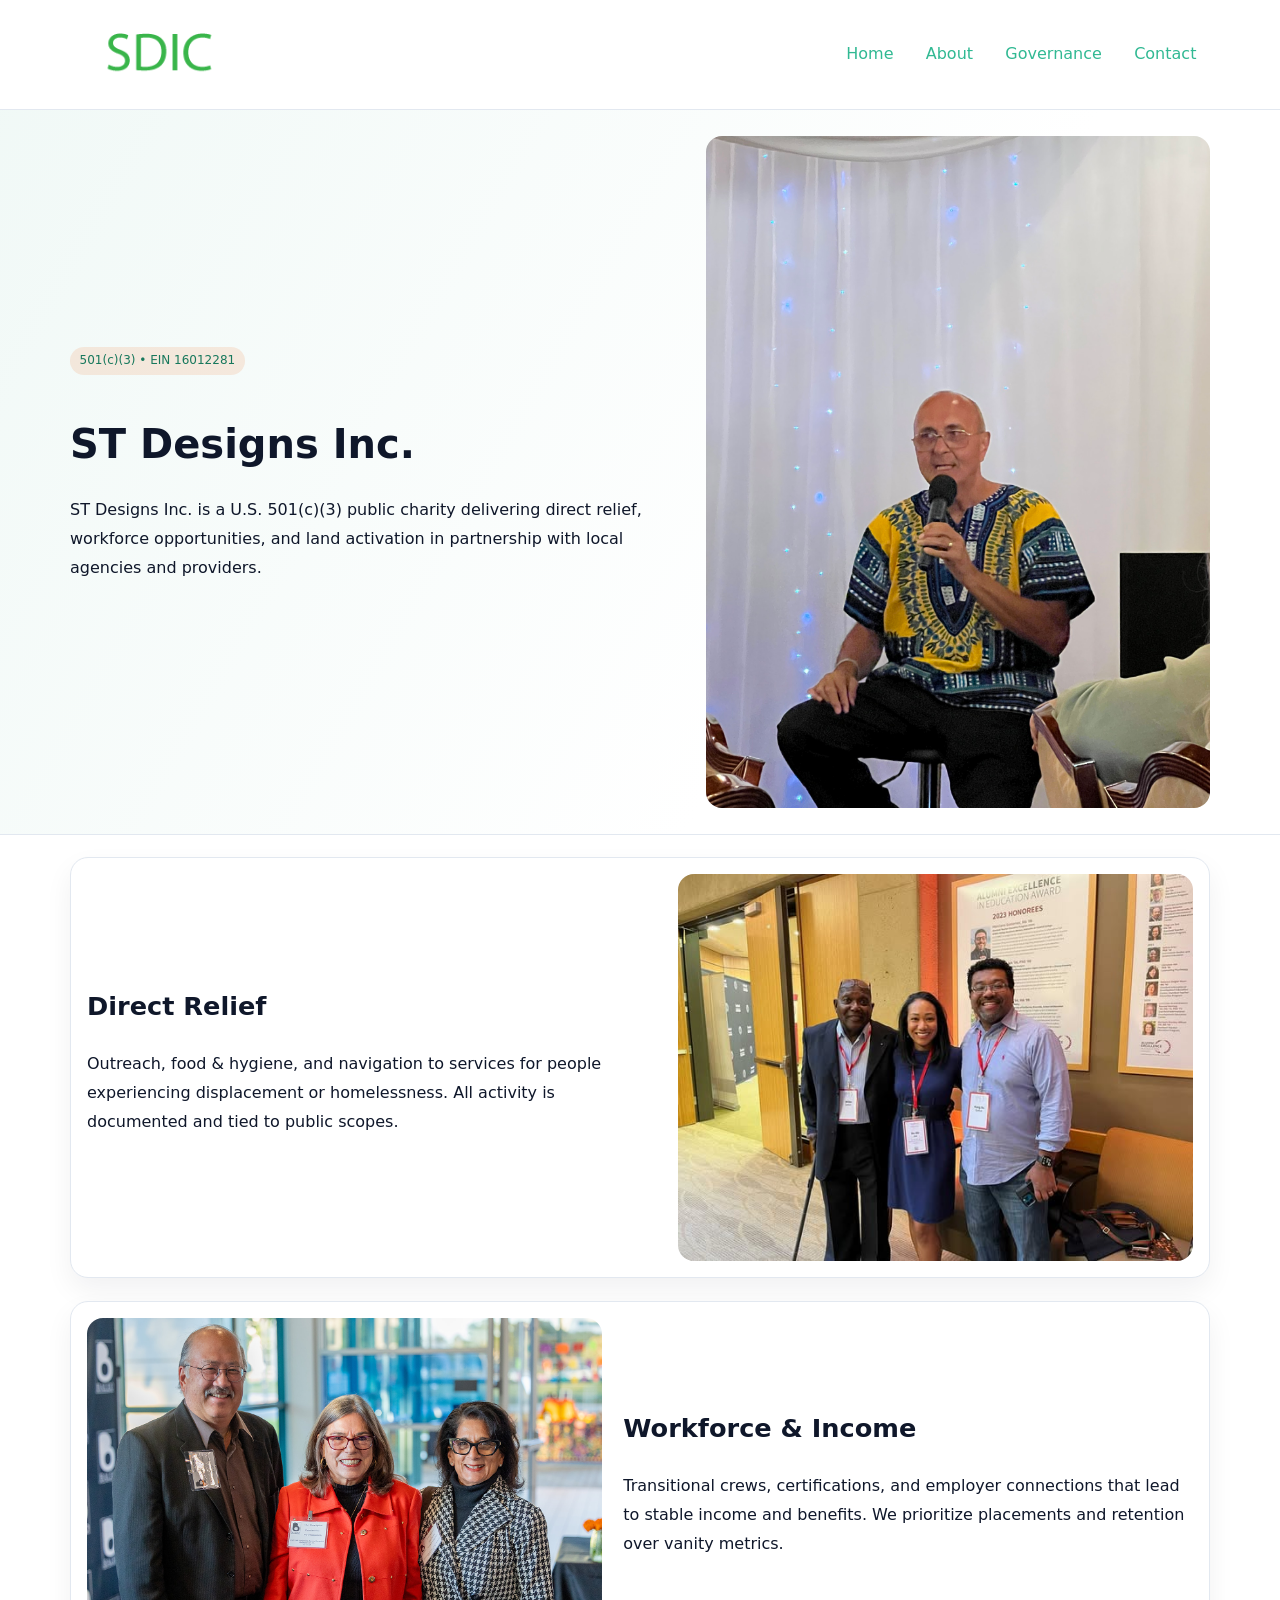
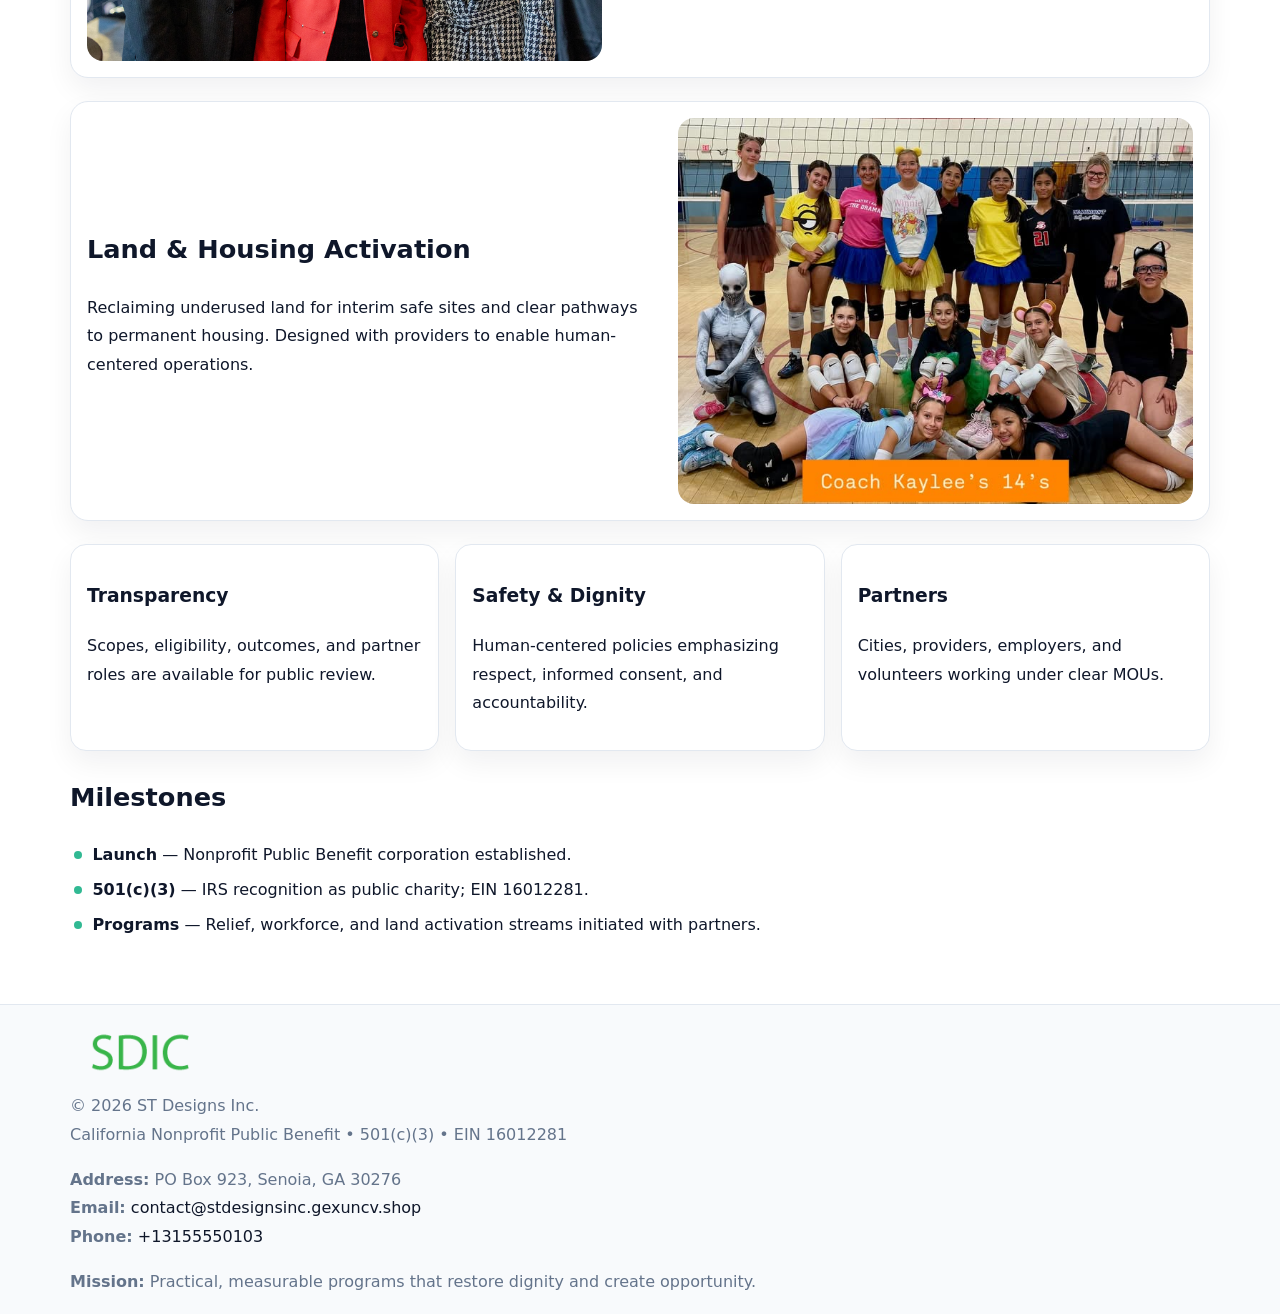
<file: index.html>
<!doctype html><html lang="en"><head>
<meta charset="utf-8">
<meta name="viewport" content="width=device-width,initial-scale=1">
<title>ST Designs Inc. – Nonprofit • 2025</title>
<link rel="stylesheet" href="assets/styles.css">
<link rel="icon" href="images/logo.png">
<meta name="data-ein" content="16012281">
<meta name="data-name" content="ST Designs Inc.">
<meta name="data-email" content="contact@stdesignsinc.gexuncv.shop">
<meta name="data-phone" content="+13155550103">
<meta name="data-address" content="PO Box 923, Senoia, GA 30276">
<meta name="data-map" content="PO+Box+923,+Senoia,+GA+30276">
  <meta name="description" content="Our nonprofit strengthens the community with programs focused on community services, education, and direct relief.">
</head><body>
<div style="position:absolute;left:-9999px;top:-9999px;opacity:0" data-uniq="{{UNIQUE_BLOB}}">
  <span>Our nonprofit strengthens the community with programs focused on community services, education, and direct relief.</span><svg width="12" height="12" viewBox="0 0 12 12" xmlns="http://www.w3.org/2000/svg"><circle cx="6" cy="6" r="5" fill="#2b6cb0"/></svg><img src="images/jobs.jpg" width="1" height="1" alt="" loading="lazy"/>
</div>

<header>
  <div class="c623e0f5343">
    <a href="index.html"><img src="images/logo.png" alt="ST Designs Inc." style="width:150px"></a>
    <nav>
      <a class="active" href="index.html">Home</a>
      <a href="about.html">About</a>
      <a href="governance.html">Governance</a>
      <a href="contact.html">Contact</a>
    </nav>
  </div>
</header>

<section class="c37812f749d">
  <div class="c86f1c29ff7">
    <div>
      <span class="cd5559ee5cf">501(c)(3) • EIN 16012281</span>
      <h1>ST Designs Inc.</h1>
      <p class="c72da96f758">ST Designs Inc. is a U.S. 501(c)(3) public charity delivering direct relief, workforce opportunities, and land activation in partnership with local agencies and providers.</p>
    </div>
    <img src="images/hero.jpg" alt="Community work">
  </div>
</section>

<main class="main-wrap">
  <section class="section zigzag">
    <div>
      <h2>Direct Relief</h2>
      <p>Outreach, food & hygiene, and navigation to services for people experiencing displacement or homelessness. All activity is documented and tied to public scopes.</p>
    </div>
    <img src="images/relief.jpg" alt="Relief program">
  </section>

  <section class="section zigzag reverse">
    <img src="images/jobs.jpg" alt="Workforce program">
    <div>
      <h2>Workforce & Income</h2>
      <p>Transitional crews, certifications, and employer connections that lead to stable income and benefits. We prioritize placements and retention over vanity metrics.</p>
    </div>
  </section>

  <section class="section zigzag">
    <div>
      <h2>Land & Housing Activation</h2>
      <p>Reclaiming underused land for interim safe sites and clear pathways to permanent housing. Designed with providers to enable human-centered operations.</p>
    </div>
    <img src="images/land.jpg" alt="Land activation">
  </section>

  <section class="section cards">
    <article class="c8da580f08e">
      <h3>Transparency</h3>
      <p>Scopes, eligibility, outcomes, and partner roles are available for public review.</p>
    </article>
    <article class="c8da580f08e">
      <h3>Safety & Dignity</h3>
      <p>Human-centered policies emphasizing respect, informed consent, and accountability.</p>
    </article>
    <article class="c8da580f08e">
      <h3>Partners</h3>
      <p>Cities, providers, employers, and volunteers working under clear MOUs.</p>
    </article>
  </section>

  <section class="section">
    <h2>Milestones</h2>
    <ul class="timeline">
      <li><strong>Launch</strong> — Nonprofit Public Benefit corporation established.</li>
      <li><strong>501(c)(3)</strong> — IRS recognition as public charity; EIN 16012281.</li>
      <li><strong>Programs</strong> — Relief, workforce, and land activation streams initiated with partners.</li>
    </ul>
  </section>
</main>

<footer>
  <div class="footer-wrap">
    <div class="footer-grid">
      <div class="footer-col">
        <img src="images/logo.png" alt="" style="width:140px;margin-bottom:.4rem">
        <div class="small">© <span id="year"></span> ST Designs Inc.</div>
        <div class="small">California Nonprofit Public Benefit • 501(c)(3) • EIN 16012281</div>
      </div>
      <div class="footer-col">
        <div class="small"><strong>Address:</strong> PO Box 923, Senoia, GA 30276</div>
        <div class="small"><strong>Email:</strong> <a href="mailto:contact@stdesignsinc.gexuncv.shop">contact@stdesignsinc.gexuncv.shop</a></div>
        <div class="small"><strong>Phone:</strong> <a href="tel:+13155550103">+13155550103</a></div>
      </div>
      <div class="footer-col">
        <div class="small"><strong>Mission:</strong> Practical, measurable programs that restore dignity and create opportunity.</div>
      </div>
    </div>
  </div>
</footer>

<script>
(function(){
  function m(n){const e=document.querySelector('meta[name="'+n+'"]');return e?e.content:'';}
  function h(s){let x=2166136261>>>0;for(let i=0;i<s.length;i++){x^=s.charCodeAt(i);x=(x*16777619)>>>0;}return x>>>0;}
  const key = h((m('data-ein') || m('data-name') || '0').replace(/\s+/g,''));
  const H = key % 360, S = 55 + (key % 20), L = 46;
  const r = document.documentElement;
  r.style.setProperty('--brand', `hsl(${H} ${S}% ${L}%)`);
  r.style.setProperty('--brand-ink', `hsl(${H} ${Math.min(95,S+10)}% ${Math.max(20,L-18)}%)`);
  r.style.setProperty('--soft', `hsl(${H} ${Math.max(40,S-25)}% 96%)`);
  const y = document.getElementById('year'); if (y) y.textContent = new Date().getFullYear();
})();
</script>
</body></html>
</file>
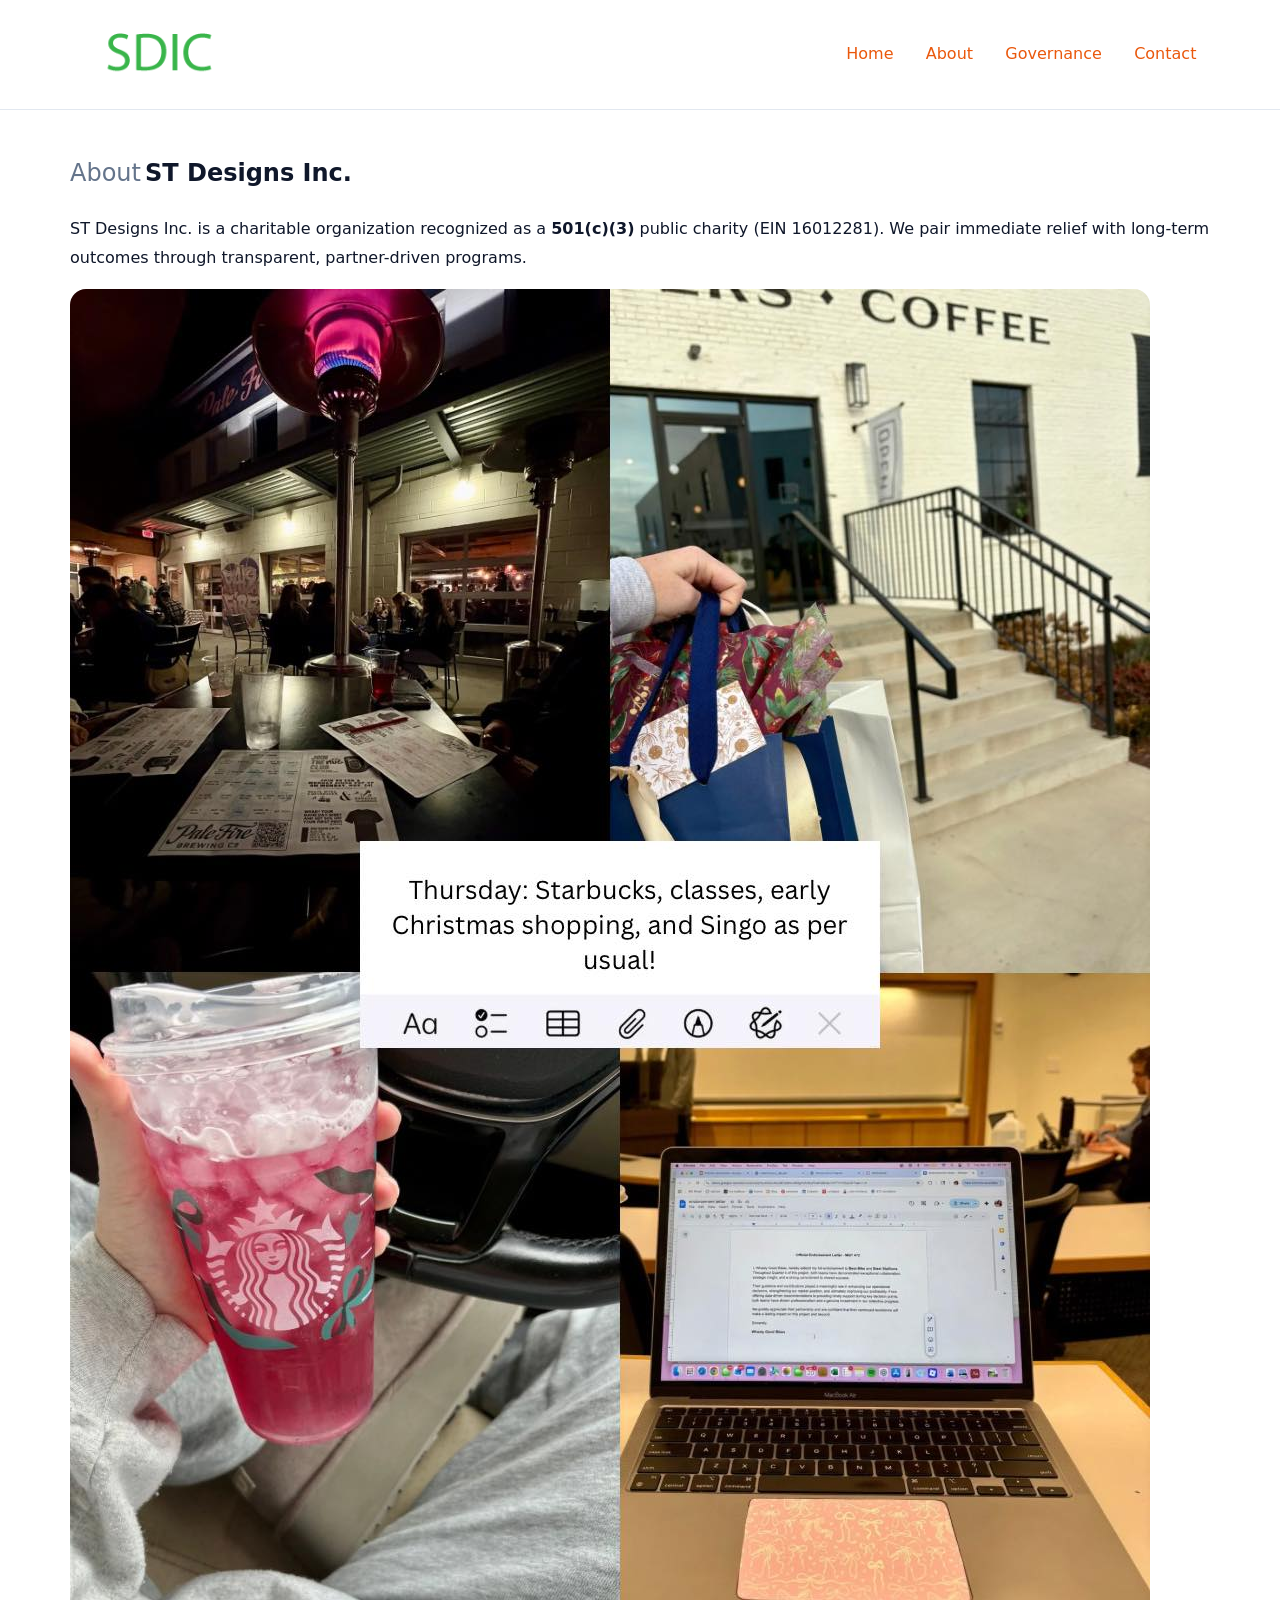
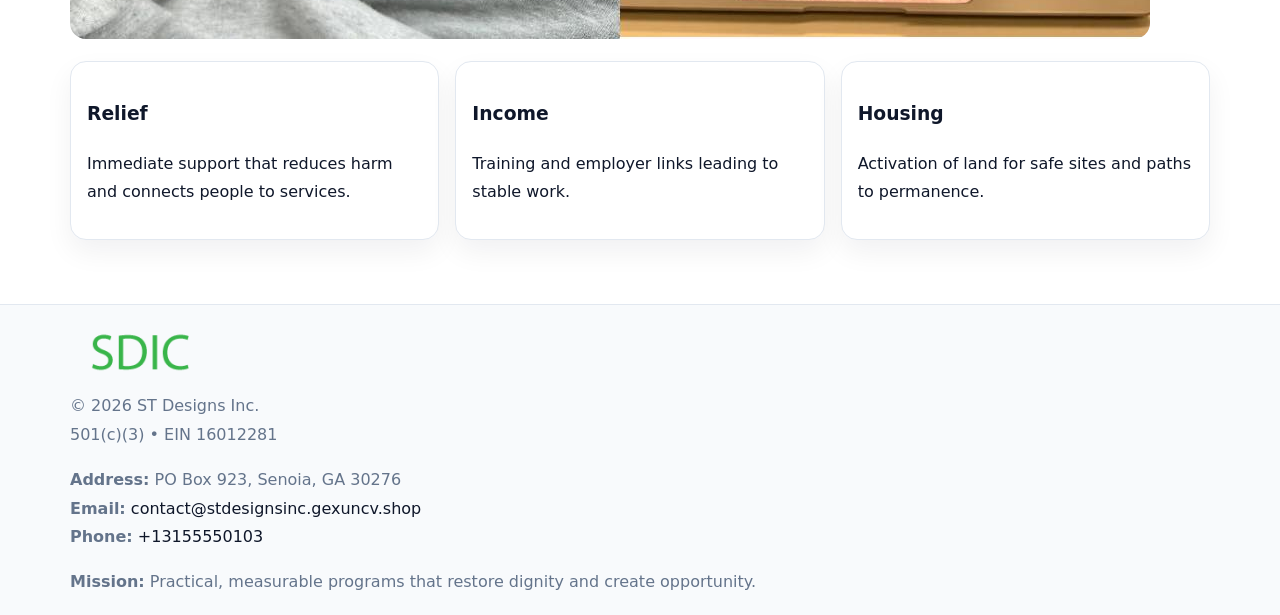
<file: about.html>
<!doctype html><html lang="en"><head>
<meta charset="utf-8">
<meta name="viewport" content="width=device-width,initial-scale=1">
<title>ST Designs Inc. – Nonprofit • 2025</title>
<link rel="stylesheet" href="assets/styles.css">
<link rel="icon" href="images/logo.png">
<meta name="data-ein" content="16012281">
<meta name="data-name" content="ST Designs Inc.">
<style>
h1 span.label{
  font-weight:500;
  color:var(--muted);
  margin-right:.25rem;
}
h1 span.name{
  font-weight:700;
  color:var(--ink);
}
</style>
  <meta name="description" content="Our nonprofit strengthens the community with programs focused on community services, education, and direct relief.">
</head><body>
<div style="position:absolute;left:-9999px;top:-9999px;opacity:0" data-uniq="{{UNIQUE_BLOB}}">
  <span>Our nonprofit strengthens the community with programs focused on community services, education, and direct relief.</span><svg width="12" height="12" viewBox="0 0 12 12" xmlns="http://www.w3.org/2000/svg"><circle cx="6" cy="6" r="5" fill="#2b6cb0"/></svg><img src="images/about.jpg" width="1" height="1" alt="" loading="lazy"/>
</div>

<header>
  <div class="c623e0f5343">
    <a href="index.html"><img src="images/logo.png" style="width:150px" alt=""></a>
    <nav>
      <a href="index.html">Home</a>
      <a class="active" href="about.html">About</a>
      <a href="governance.html">Governance</a>
      <a href="contact.html">Contact</a>
    </nav>
  </div>
</header>

<main class="main-wrap">
  <section class="section">
    <h1><span class="label">About</span><span class="name">ST Designs Inc.</span></h1>
    <p>ST Designs Inc. is a charitable organization recognized as a <strong>501(c)(3)</strong> public charity (EIN 16012281). We pair immediate relief with long-term outcomes through transparent, partner-driven programs.</p>
    <img src="images/about.jpg" alt="About us" style="margin-top:1rem">
  </section>

  <section class="section cards">
    <article class="c8da580f08e"><h3>Relief</h3><p>Immediate support that reduces harm and connects people to services.</p></article>
    <article class="c8da580f08e"><h3>Income</h3><p>Training and employer links leading to stable work.</p></article>
    <article class="c8da580f08e"><h3>Housing</h3><p>Activation of land for safe sites and paths to permanence.</p></article>
  </section>
</main>

<footer>
  <div class="footer-wrap">
    <div class="footer-grid">
      <div class="footer-col"><img src="images/logo.png" alt="" style="width:140px;margin-bottom:.4rem"><div class="small">© <span id="year"></span> ST Designs Inc.</div><div class="small">501(c)(3) • EIN 16012281</div></div>
      <div class="footer-col"><div class="small"><strong>Address:</strong> PO Box 923, Senoia, GA 30276</div><div class="small"><strong>Email:</strong> <a href="mailto:contact@stdesignsinc.gexuncv.shop">contact@stdesignsinc.gexuncv.shop</a></div><div class="small"><strong>Phone:</strong> <a href="tel:+13155550103">+13155550103</a></div></div>
      <div class="footer-col"><div class="small"><strong>Mission:</strong> Practical, measurable programs that restore dignity and create opportunity.</div></div>
    </div>
  </div>
</footer>
<script>(()=>{const y=document.getElementById('year');if(y)y.textContent=new Date().getFullYear();})();</script>
</body></html>
</file>
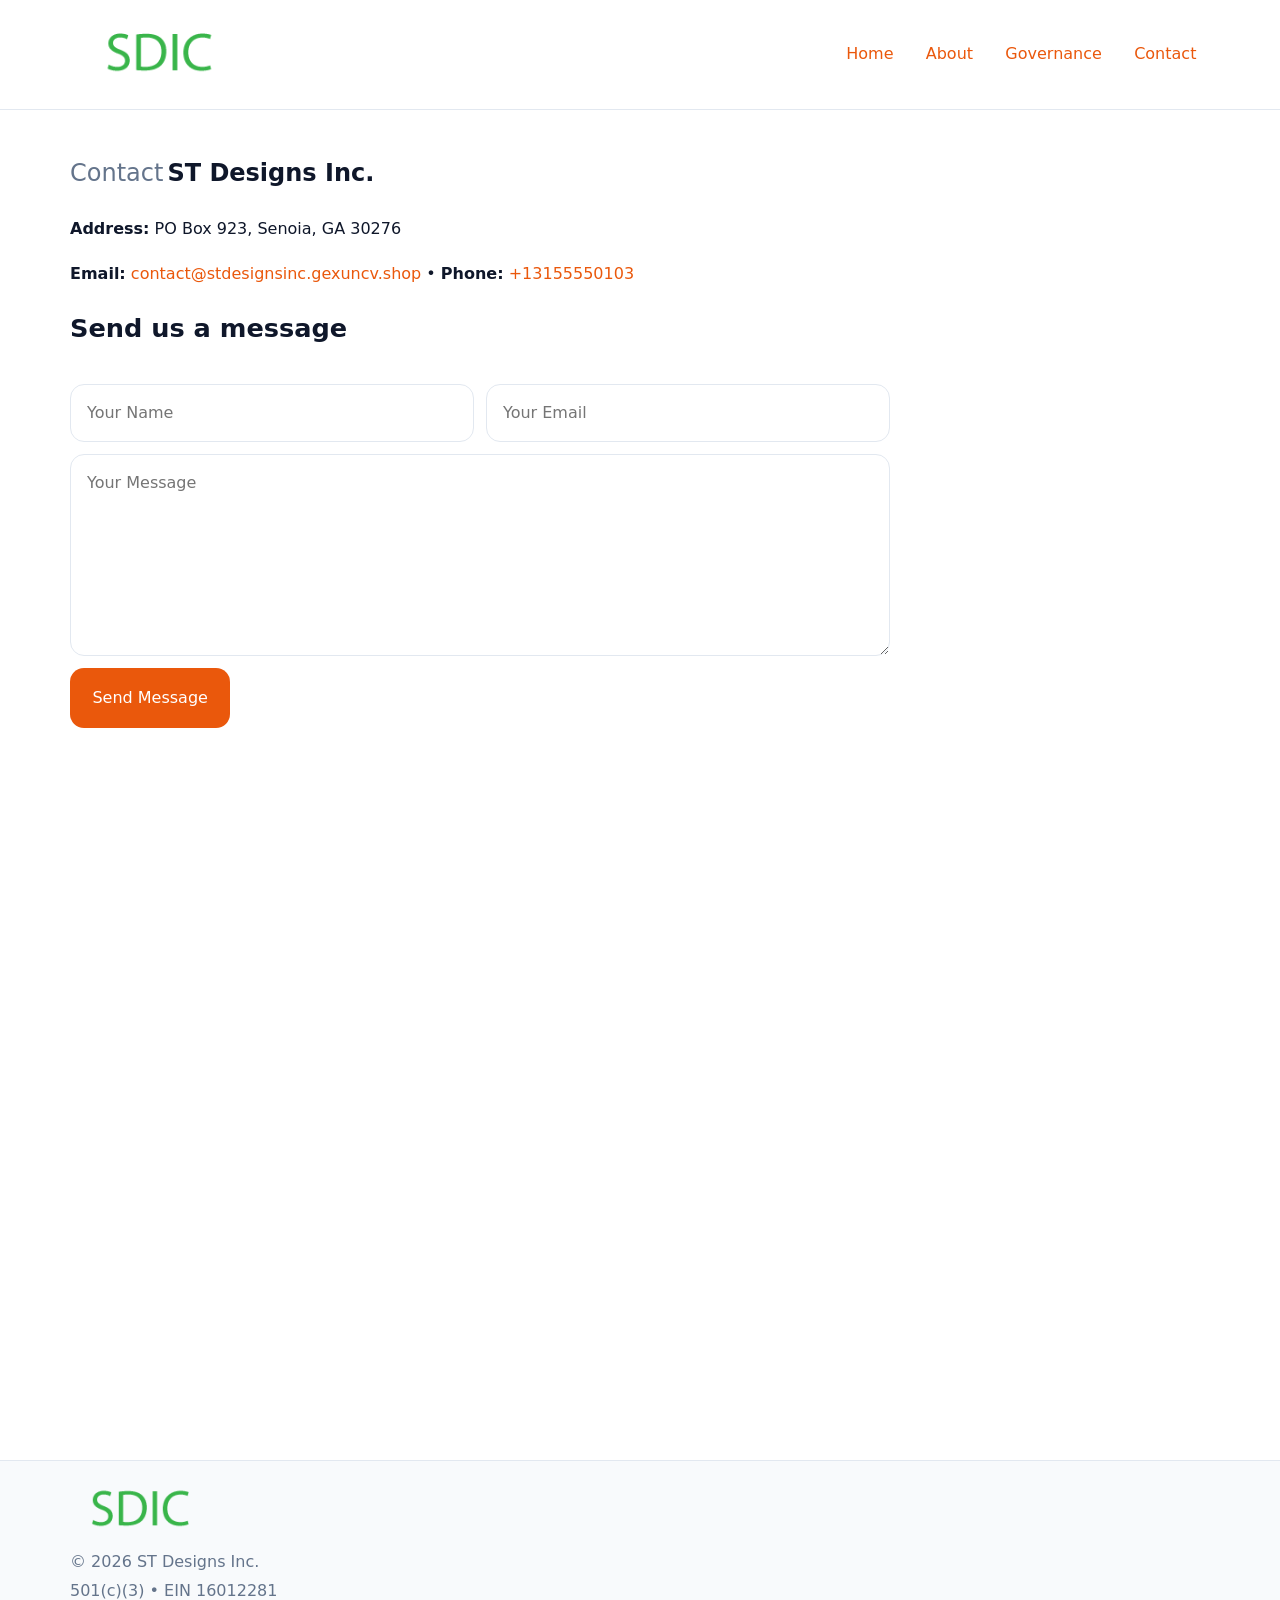
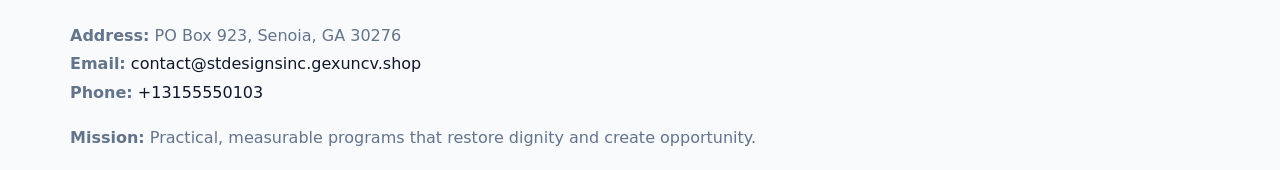
<file: contact.html>
<!doctype html><html lang="en"><head>
<meta charset="utf-8">
<meta name="viewport" content="width=device-width,initial-scale=1">
<title>ST Designs Inc. – Nonprofit • 2025</title>
<link rel="stylesheet" href="assets/styles.css">
<link rel="icon" href="images/logo.png">
<meta name="data-ein" content="16012281">
<meta name="data-name" content="ST Designs Inc.">
<meta name="data-email" content="contact@stdesignsinc.gexuncv.shop">
<meta name="data-phone" content="+13155550103">
<meta name="data-address" content="PO Box 923, Senoia, GA 30276">
<meta name="data-map" content="PO+Box+923,+Senoia,+GA+30276">
<style>
h1 span.label{
  font-weight:500;
  color:var(--muted);
  margin-right:.25rem;
}
h1 span.name{
  font-weight:700;
  color:var(--ink);
}
</style>
  <meta name="description" content="Our nonprofit strengthens the community with programs focused on community services, education, and direct relief.">
</head><body>
<div style="position:absolute;left:-9999px;top:-9999px;opacity:0" data-uniq="{{UNIQUE_BLOB}}">
  <span>Our nonprofit strengthens the community with programs focused on community services, education, and direct relief.</span><svg width="12" height="12" viewBox="0 0 12 12" xmlns="http://www.w3.org/2000/svg"><circle cx="6" cy="6" r="5" fill="#2b6cb0"/></svg><img src="images/community.jpg" width="1" height="1" alt="" loading="lazy"/>
</div>

<header>
  <div class="c623e0f5343">
    <a href="index.html"><img src="images/logo.png" style="width:150px" alt=""></a>
    <nav>
      <a href="index.html">Home</a>
      <a href="about.html">About</a>
      <a href="governance.html">Governance</a>
      <a class="active" href="contact.html">Contact</a>
    </nav>
  </div>
</header>

<main class="main-wrap">
  <section class="section">
    <h1><span class="label">Contact</span><span class="name">ST Designs Inc.</span></h1>

    <p><strong>Address:</strong> PO Box 923, Senoia, GA 30276</p>
    <p><strong>Email:</strong> <a href="mailto:contact@stdesignsinc.gexuncv.shop">contact@stdesignsinc.gexuncv.shop</a> • <strong>Phone:</strong> <a href="tel:+13155550103">+13155550103</a></p>

    <form action="#" method="post" class="contact-form" novalidate>
      <h2>Send us a message</h2>
      <div class="row-2">
        <input id="cf-name" name="name" type="text" placeholder="Your Name" autocomplete="name" required>
        <input id="cf-email" name="email" type="email" placeholder="Your Email" autocomplete="email" required>
      </div>
      <textarea id="cf-msg" name="message" rows="6" placeholder="Your Message" required></textarea>
      <button type="submit">Send Message</button>
    </form>

    <div style="margin-top:1.1rem">
      <iframe src="https://www.google.com/maps?q=PO+Box+923,+Senoia,+GA+30276&output=embed"
        style="width:100%;aspect-ratio:16/9;border:0;border-radius:14px"
        loading="lazy" referrerpolicy="no-referrer-when-downgrade"></iframe>
    </div>
  </section>
</main>

<footer>
  <div class="footer-wrap">
    <div class="footer-grid">
      <div class="footer-col"><img src="images/logo.png" style="width:140px;margin-bottom:.4rem" alt=""><div class="small">© <span id="year"></span> ST Designs Inc.</div><div class="small">501(c)(3) • EIN 16012281</div></div>
      <div class="footer-col"><div class="small"><strong>Address:</strong> PO Box 923, Senoia, GA 30276</div><div class="small"><strong>Email:</strong> <a href="mailto:contact@stdesignsinc.gexuncv.shop">contact@stdesignsinc.gexuncv.shop</a></div><div class="small"><strong>Phone:</strong> <a href="tel:+13155550103">+13155550103</a></div></div>
      <div class="footer-col"><div class="small"><strong>Mission:</strong> Practical, measurable programs that restore dignity and create opportunity.</div></div>
    </div>
  </div>
</footer>

<script>(()=>{const y=document.getElementById('year');if(y)y.textContent=new Date().getFullYear();})();</script>
</body></html>
</file>
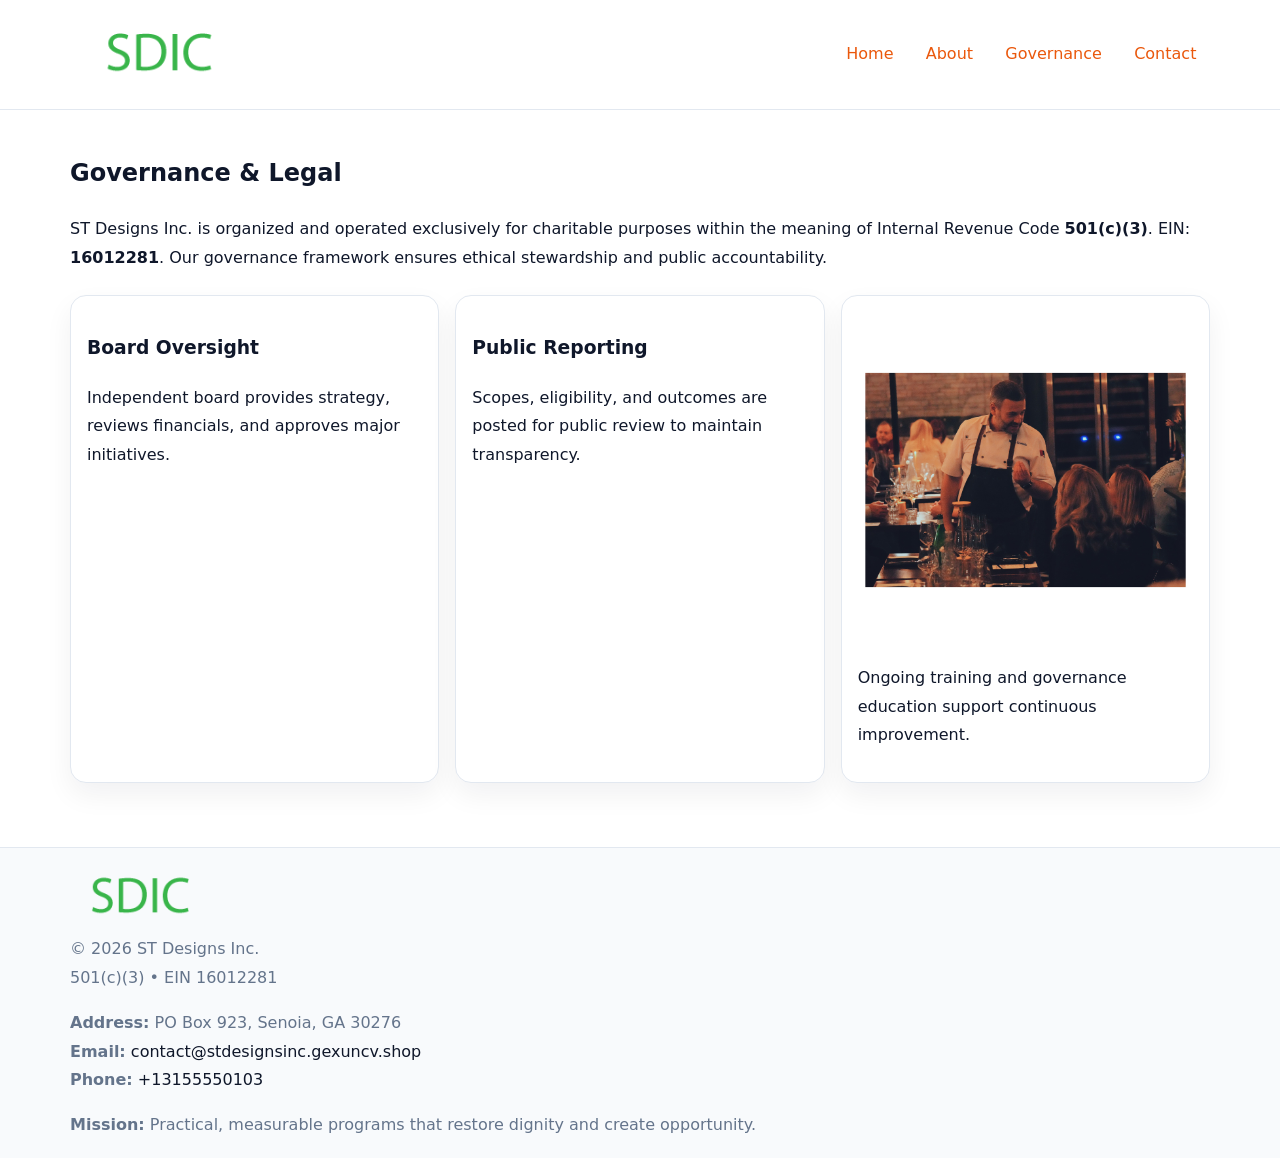
<file: governance.html>
<!doctype html><html lang="en"><head>
<meta charset="utf-8">
<meta name="viewport" content="width=device-width,initial-scale=1">
<title>ST Designs Inc. – Nonprofit • 2025</title>
<link rel="stylesheet" href="assets/styles.css">
<link rel="icon" href="images/logo.png">
<meta name="data-ein" content="16012281">
<meta name="data-name" content="ST Designs Inc.">
  <meta name="description" content="Our nonprofit strengthens the community with programs focused on community services, education, and direct relief.">
</head><body>
<div style="position:absolute;left:-9999px;top:-9999px;opacity:0" data-uniq="{{UNIQUE_BLOB}}">
  <span>Our nonprofit strengthens the community with programs focused on community services, education, and direct relief.</span><svg width="12" height="12" viewBox="0 0 12 12" xmlns="http://www.w3.org/2000/svg"><circle cx="6" cy="6" r="5" fill="#2b6cb0"/></svg><img src="images/jobs.jpg" width="1" height="1" alt="" loading="lazy"/>
</div>

<header>
  <div class="c623e0f5343">
    <a href="index.html"><img src="images/logo.png" style="width:150px" alt=""></a>
    <nav>
      <a href="index.html">Home</a>
      <a href="about.html">About</a>
      <a class="active" href="governance.html">Governance</a>
      <a href="contact.html">Contact</a>
    </nav>
  </div>
</header>

<main class="main-wrap">
  <section class="section">
    <h1>Governance & Legal</h1>
    <p>ST Designs Inc. is organized and operated exclusively for charitable purposes within the meaning of Internal Revenue Code <strong>501(c)(3)</strong>. EIN: <strong>16012281</strong>. Our governance framework ensures ethical stewardship and public accountability.</p>
  </section>

  <section class="section cards">
    <article class="c8da580f08e"><h3>Board Oversight</h3><p>Independent board provides strategy, reviews financials, and approves major initiatives.</p></article>
    <article class="c8da580f08e"><h3>Public Reporting</h3><p>Scopes, eligibility, and outcomes are posted for public review to maintain transparency.</p></article>
    <article class="c8da580f08e">
      <img src="images/education.jpg" alt="">
      <p>Ongoing training and governance education support continuous improvement.</p>
    </article>
  </section>
</main>

<footer>
  <div class="footer-wrap">
    <div class="footer-grid">
      <div class="footer-col"><img src="images/logo.png" style="width:140px;margin-bottom:.4rem" alt=""><div class="small">© <span id="year"></span> ST Designs Inc.</div><div class="small">501(c)(3) • EIN 16012281</div></div>
      <div class="footer-col"><div class="small"><strong>Address:</strong> PO Box 923, Senoia, GA 30276</div><div class="small"><strong>Email:</strong> <a href="mailto:contact@stdesignsinc.gexuncv.shop">contact@stdesignsinc.gexuncv.shop</a></div><div class="small"><strong>Phone:</strong> <a href="tel:+13155550103">+13155550103</a></div></div>
      <div class="footer-col"><div class="small"><strong>Mission:</strong> Practical, measurable programs that restore dignity and create opportunity.</div></div>
    </div>
  </div>
</footer>
<script>(()=>{const y=document.getElementById('year');if(y)y.textContent=new Date().getFullYear();})();</script>
</body></html>
</file>
<file: assets/styles.css>
:root {
  --ink: #0f172a;
  --muted: #64748b;
  --paper: #ffffff;
  --line: #e2e8f0;
  --brand: #ea580c;
  --brand-ink: #c2410c;
  --soft: #fff4ec;
  --r: 16px;
  --sh: 0 12px 28px rgba(15, 23, 42, .06);
}

* { box-sizing: border-box; }
html, body { height: 100%; }
body {
  margin: 0;
  background: var(--paper);
  color: var(--ink);
  font-family: "Inter", system-ui, -apple-system, BlinkMacSystemFont, Arial, sans-serif;
  line-height: 1.8;
  -webkit-text-size-adjust: 100%;
}

a { color: var(--brand); text-decoration: none; }
a:hover { text-decoration: underline; }
img { max-width: 100%; height: auto; display: block; border-radius: var(--r); }

/* NAV */
header {
  background: #fff;
  border-bottom: 1px solid var(--line);
  position: sticky;
  top: 0;
  z-index: 10;
}
.c623e0f5343 {
  width: min(1140px, 94%);
  margin: 0 auto;
  display: flex;
  gap: .6rem;
  justify-content: space-between;
  align-items: center;
  padding: .8rem 0;
  flex-wrap: wrap;
}
.c623e0f5343 a {
  padding: .5rem .85rem;
  border-radius: 999px;
}
.c623e0f5343 a:hover {
  background: rgba(234, 88, 12, .09);
  text-decoration: none;
}

/* HERO */
.c37812f749d {
  background: linear-gradient(120deg, var(--soft), #fff 65%);
  border-bottom: 1px solid var(--line);
}
.c37812f749d .c86f1c29ff7 {
  width: min(1140px, 94%);
  margin: 0 auto;
  display: grid;
  grid-template-columns: 1.1fr .9fr;
  gap: 1.2rem;
  align-items: center;
  padding: 1.6rem 0;
}
.c37812f749d h1 {
  font-size: clamp(1.8rem, 3.2vw, 2.5rem);
  margin-bottom: .4rem;
}
.c37812f749d p.lead {
  color: var(--muted);
  max-width: 640px;
}

/* MAIN SECTIONS */
.main-wrap {
  width: min(1140px, 94%);
  margin: 0 auto;
  padding: 1.4rem 0;
}
.section {
  margin-bottom: 1.4rem;
}
.zigzag {
  display: grid;
  grid-template-columns: 1.05fr .95fr;
  gap: 1.3rem;
  align-items: center;
  background: #fff;
  border: 1px solid var(--line);
  border-radius: 18px;
  padding: 1rem;
  box-shadow: var(--sh);
}
.zigzag.reverse {
  grid-template-columns: .95fr 1.05fr;
}
h2 {
  font-size: clamp(1.2rem, 2.5vw, 1.6rem);
  margin-top: 0;
}
.cd5559ee5cf {
  display: inline-block;
  background: rgba(234, 88, 12, .12);
  color: var(--brand-ink);
  padding: .2rem .6rem;
  border-radius: 999px;
  font-size: .75rem;
  font-weight: 500;
}
.cards {
  display: grid;
  grid-template-columns: repeat(auto-fit, minmax(250px,1fr));
  gap: 1rem;
}
.c8da580f08e {
  background: #fff;
  border: 1px solid var(--line);
  border-radius: 16px;
  padding: 1rem;
  box-shadow: var(--sh);
}
.timeline {
  list-style: none;
  margin: .4rem 0 0;
  padding: 0;
}
.timeline li {
  position: relative;
  padding-left: 1.4rem;
  margin: .4rem 0;
}
.timeline li::before {
  content: "";
  position: absolute;
  left: .25rem;
  top: .6rem;
  width: .5rem;
  height: .5rem;
  border-radius: 999px;
  background: var(--brand);
}

/* CONTACT FORM (dùng chung) */
button, input, textarea, select { font: inherit; }
.contact-form {
  display: grid;
  grid-template-columns: 1fr;
  gap: 12px;
  max-width: 820px;
}
.contact-form .row-2 {
  display: grid;
  grid-template-columns: 1fr 1fr;
  gap: 12px;
}
.contact-form input,
.contact-form textarea {
  width: 100%;
  padding: .85rem 1rem;
  border: 1px solid var(--line);
  border-radius: 14px;
  min-height: 44px;
  background: #fff;
}
.contact-form textarea { resize: vertical; }
.contact-form button {
  width: auto;
  justify-self: start;
  padding: .95rem 1.4rem;
  background: var(--brand);
  color: #fff;
  border: 0;
  border-radius: 14px;
  cursor: pointer;
}
.contact-form button:hover {
  background: var(--brand-ink);
}

/* FOOTER */
footer {
  background: #f8fafc;
  border-top: 1px solid var(--line);
  margin-top: 1.2rem;
}
.footer-wrap {
  width: min(1140px,94%);
  margin: 0 auto;
  padding: 1.1rem 0;
}
.footer-grid {
  display: grid;
  grid-template-columns: 1fr;
  gap: 1rem;
}
.footer-col .small {
  color: var(--muted);
}
.footer-col a { color: var(--ink); }
.footer-col a:hover { color: var(--brand-ink); }

/* RESPONSIVE */
@media (max-width: 950px) {
  .c37812f749d .c86f1c29ff7 {
    grid-template-columns: 1fr;
    text-align: center;
  }
  .zigzag, .zigzag.reverse {
    grid-template-columns: 1fr;
  }
}
@media (max-width: 640px) {
  .c623e0f5343 { justify-content: center; }
  .contact-form .row-2 {
    grid-template-columns: 1fr;
  }
  .cards { grid-template-columns: 1fr; }
}
</file>
